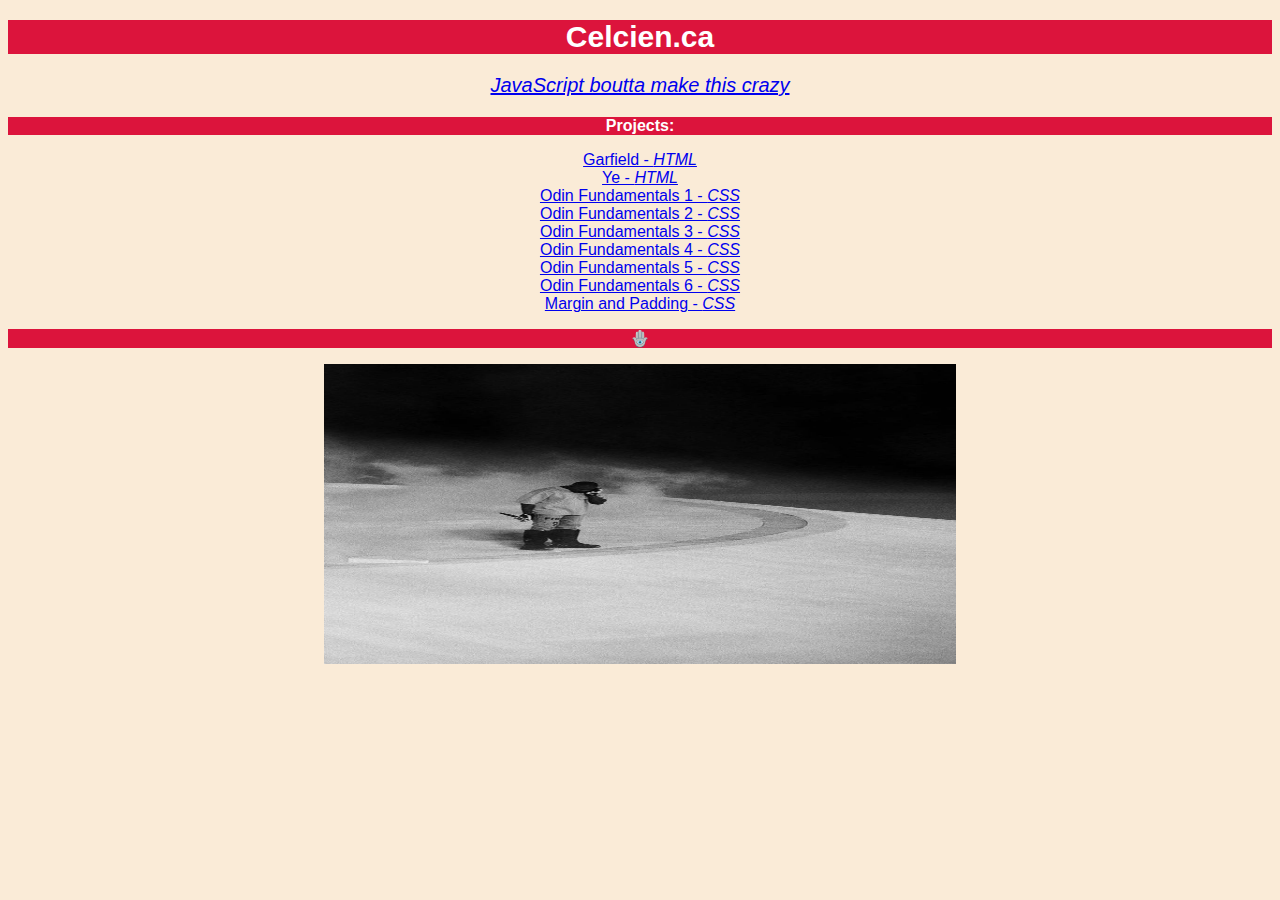
<file: index.html>
<!DOCTYPE html>
<html lang="en">
  <head>
    <link rel="stylesheet" href="style.css" />
    <meta charset="UTF-8">
    <meta http-equiv="X-UA-Compatible" content="IE=edge">
    <meta name="viewport" content="width=device-width, initial-scale=1.0">
    <title>celcien.ca</title>
  </head>
  <body>
    <h1>Celcien.ca</h1>
    <p class="status"><a href="Learning Time/index.html">JavaScript boutta make this crazy</a></p>
    <p class="sub-title">Projects:</p>
    <ul id="work-list">
      <li><a href="recipes/lasagna.html">Garfield - <i>HTML</i></a></li>
      <li><a href="recipes/ye.html">Ye - <i>HTML</i></a></li>
      <li><a href="css practice/01/index.html">Odin Fundamentals 1 - <i>CSS</i></a></li>
      <li><a href="css practice/02/index.html">Odin Fundamentals 2 - <i>CSS</i></a></li>
      <li><a href="css practice/03/index.html">Odin Fundamentals 3 - <i>CSS</i></a></li>
      <li><a href="css practice/04/index.html">Odin Fundamentals 4 - <i>CSS</i></a></li>
      <li><a href="css practice/05/index.html">Odin Fundamentals 5 - <i>CSS</i></a></li>
      <li><a href="css practice/06/index.html">Odin Fundamentals 6 - <i>CSS</i></a></li>
      <li><a href="css practice/07/index.html">Margin and Padding - <i>CSS</i></a></li>
    </ul>
    <p class="sub-title">🪬</p>
    <img src = "images/DONDA.jpeg" alt="Ye" class = "ye" width="168.75" height="300">
  </body>
</file>
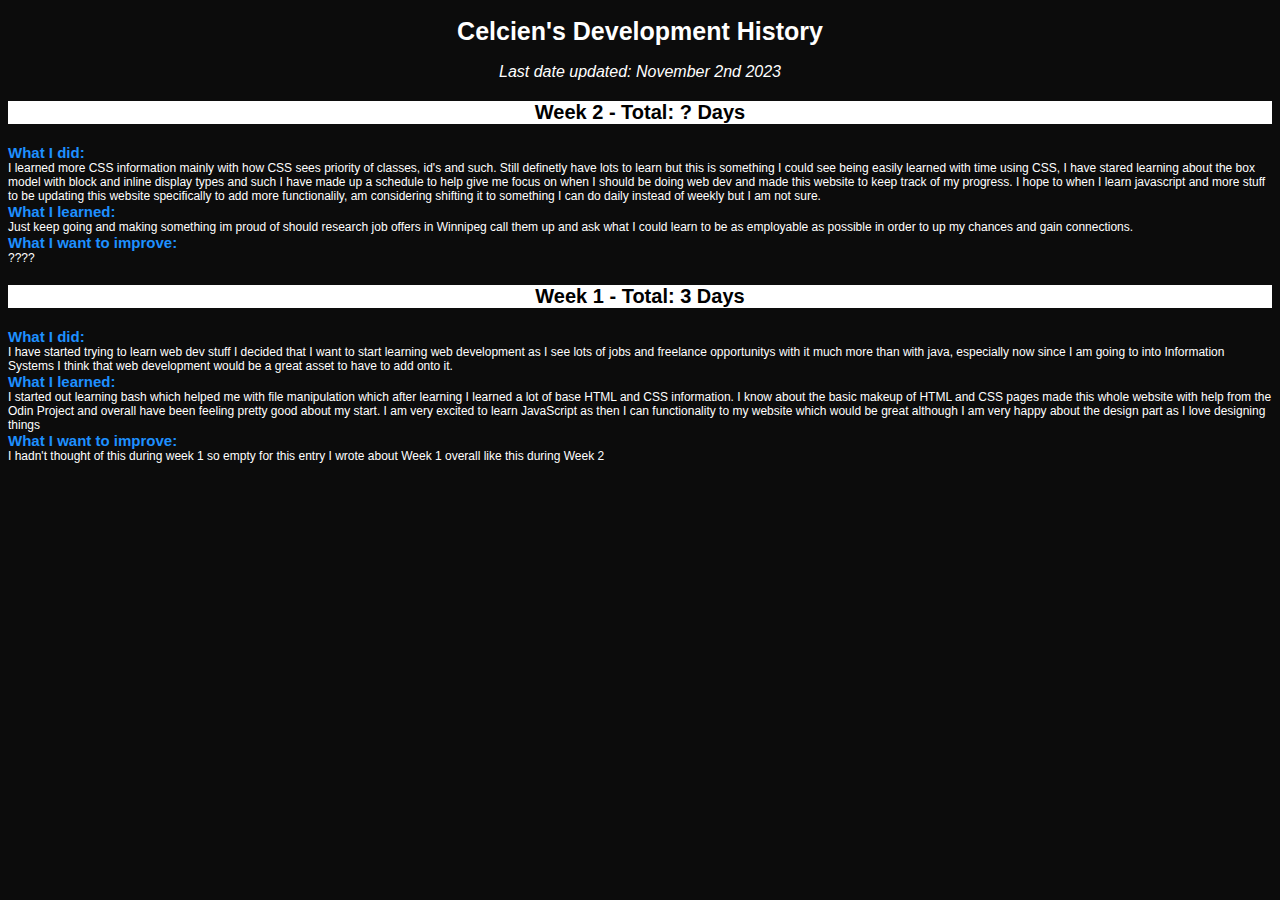
<file: Learning Time/index.html>
<!DOCTYPE html>
<html lang="en">
<head>
    <link rel = "stylesheet" href = "style.css" />
    <meta charset="UTF-8">
    <meta http-equiv="X-UA-Compatible" content="IE=edge">
    <meta name="viewport" content="width=device-width, initial-scale=1.0">
    <title>celcien.ca</title>
</head>
<body>
  <h1>Celcien's Development History</h1> 
  <h2><i>Last date updated: November 2nd 2023</i></h2>
  <p class = "sub-title">Week 2 - Total: ? Days</p>
  <p><span>What I did:</span>I learned more CSS information mainly with how CSS sees priority
    of classes, id's and such. Still definetly have lots to learn but this is 
    something I could see being easily learned with time using CSS, I have
    stared learning about the box model with block and inline display types and such I have made up
    a schedule to help give me focus on when I should be doing web dev and made
    this website to keep track of my progress. I hope to when I learn javascript and more stuff
    to be updating this website specifically to add more functionalily, am considering
    shifting it to something I can do daily instead of weekly but I am not sure.
    <span>What I learned:</span>Just keep going and making something im proud of
    should research job offers in Winnipeg call them up and ask what I could learn to be as
    employable as possible in order to up my chances and gain connections.
    <span>What I want to improve:</span> ????
  </p>
  <p class = "sub-title">Week 1 - Total: 3 Days</p>
  <p><span>What I did:</span>I have started trying to learn web dev stuff I decided that I want to
    start learning web development as I see lots of jobs and freelance opportunitys
    with it much more than with java, especially now since I am going to into Information
    Systems I think that web development would be a great asset to have to add onto it.
    <span>What I learned:</span> I started out learning bash which helped me with file manipulation
    which after learning I learned a lot of base HTML and CSS information. I know about the basic makeup 
    of HTML and CSS pages made this whole website with help from the Odin Project and overall have been
    feeling pretty good about my start. I am very excited to learn JavaScript as then I can functionality
    to my website which would be great although I am very happy about the design part as I love designing things
    <span>What I want to improve:</span>I hadn't thought of this during week 1 so empty for this entry I wrote
    about Week 1 overall like this during Week 2 
  </p>
  
</body>
</html>
</file>
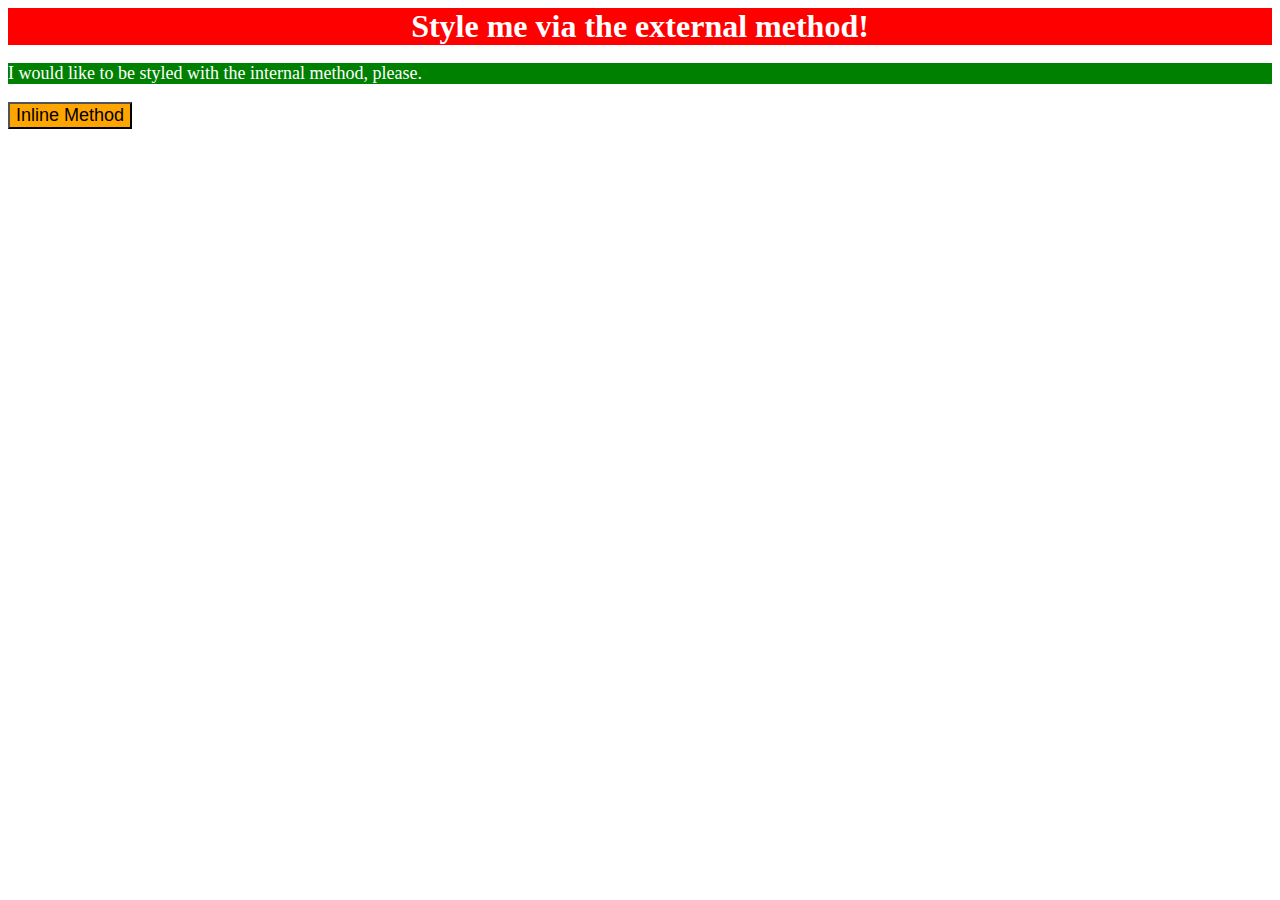
<file: css practice/01/index.html>
<!DOCTYPE html>
<html lang="en">
  <head>
    <link rel="stylesheet" href="style.css" />
    <meta charset="UTF-8">
    <meta http-equiv="X-UA-Compatible" content="IE=edge">
    <meta name="viewport" content="width=device-width, initial-scale=1.0">
    <title>Methods for Adding CSS</title>
    <style>
      p{
        background-color: green;
        color: white;
        font-size: 18px;
      }
    </style>
  </head>
  <body>
    <div>Style me via the external method!</div>
    <p>I would like to be styled with the internal method, please.</p>
    <button style = "background-color: orange; font-size: 18px;">Inline Method</button>
  </body>
</html>
</file>
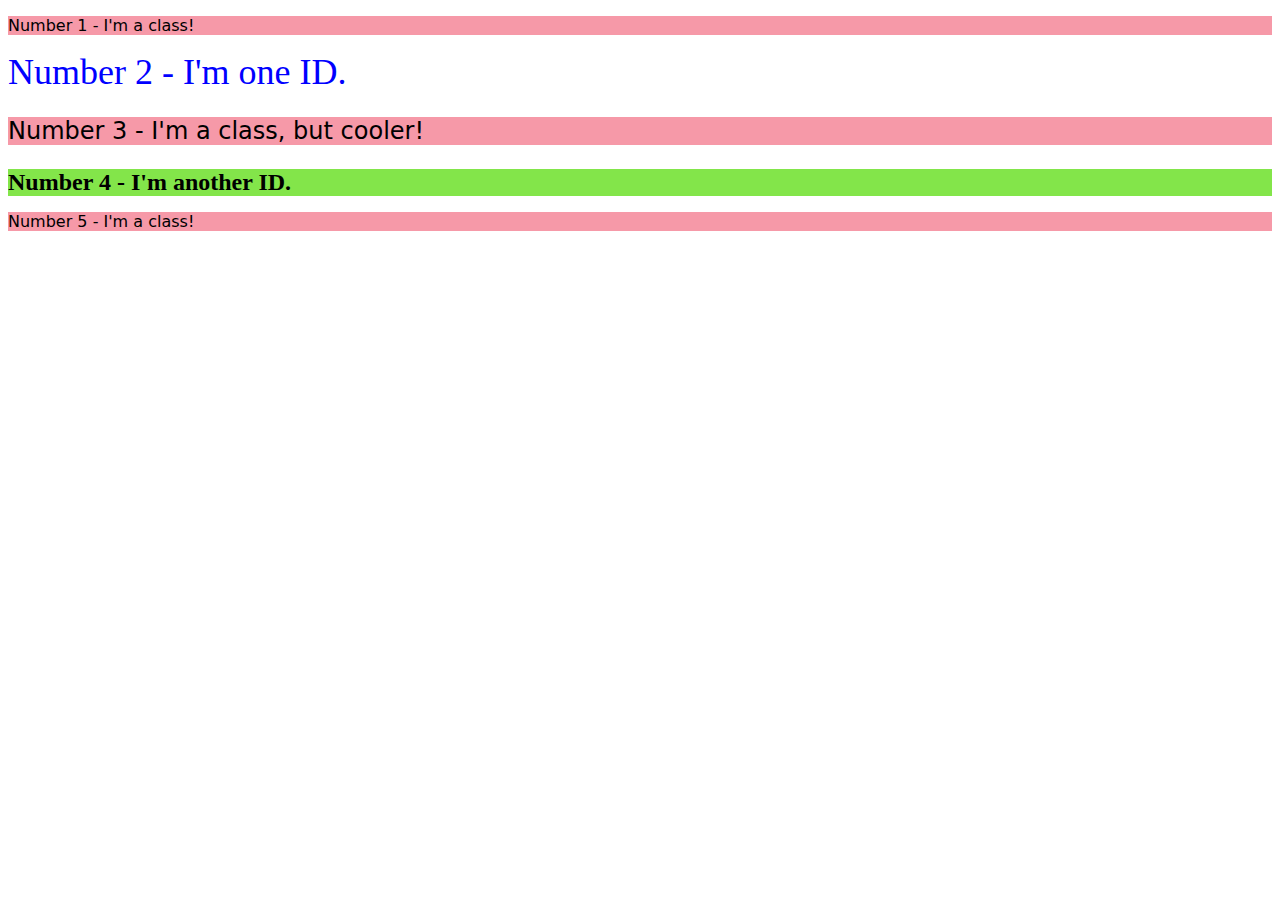
<file: css practice/02/index.html>
<!DOCTYPE html>
<html lang="en">
  <head>
    <meta charset="UTF-8">
    <meta http-equiv="X-UA-Compatible" content="IE=edge">
    <meta name="viewport" content="width=device-width, initial-scale=1.0">
    <title>Class and ID Selectors</title>
    <link rel="stylesheet" href="style.css">
  </head>
  <body>
    <p class = "odd">Number 1 - I'm a class!</p>
    <div id = "two">Number 2 - I'm one ID.</div>
    <p class = "odd change-font-size">Number 3 - I'm a class, but cooler!</p>
    <div id = "four" class = "change-font-size">Number 4 - I'm another ID.</div>
    <p class = "odd">Number 5 - I'm a class!</p>
  </body>
</html>
</file>
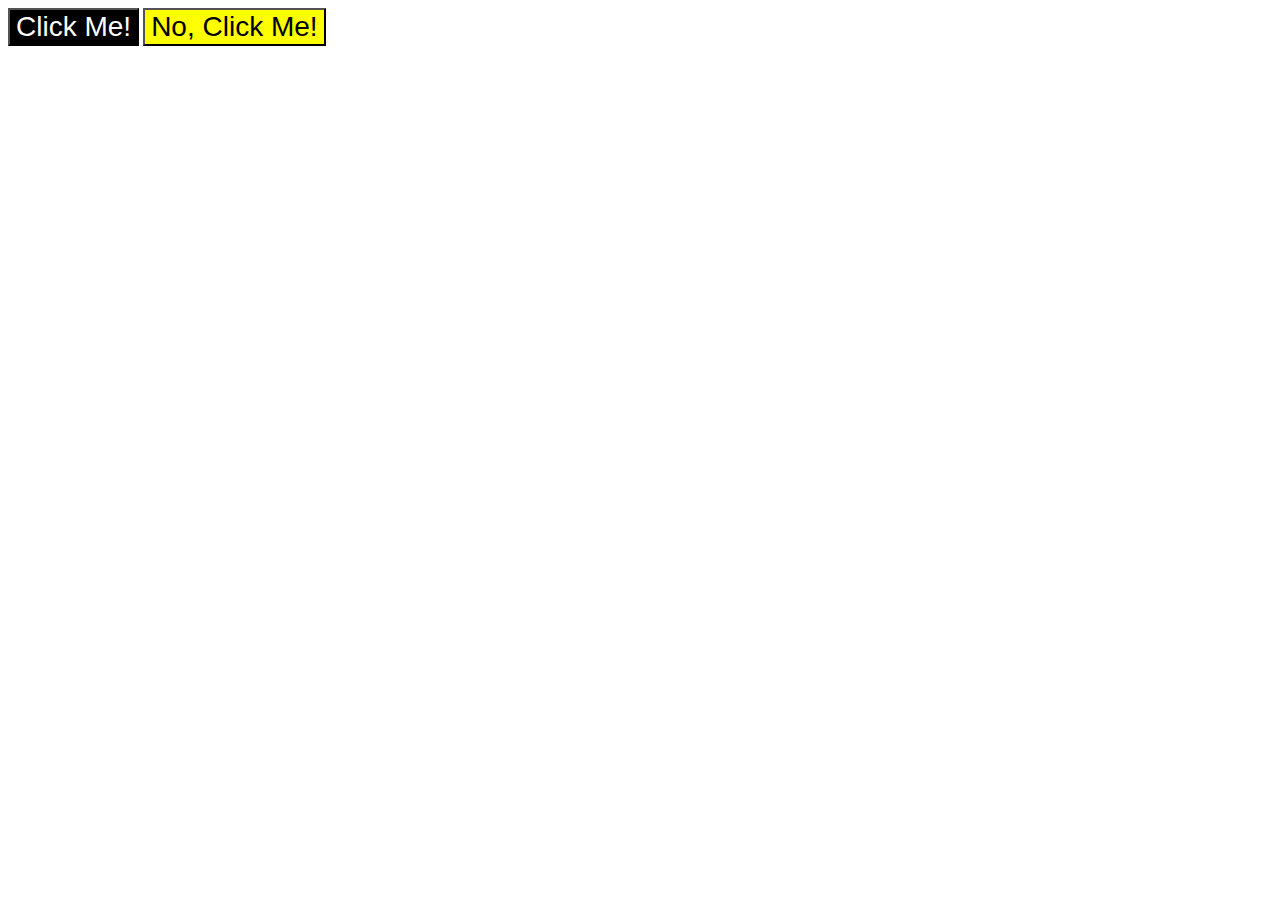
<file: css practice/03/index.html>
<!DOCTYPE html>
<html lang="en">
  <head>
    <meta charset="UTF-8">
    <meta http-equiv="X-UA-Compatible" content="IE=edge">
    <meta name="viewport" content="width=device-width, initial-scale=1.0">
    <title>Grouping Selectors</title>
    <link rel="stylesheet" href="style.css">
  </head>
  <body>
    <button class = "Yes">Click Me!</button>
    <button class = "No">No, Click Me!</button>
  </body>
</html>
</file>
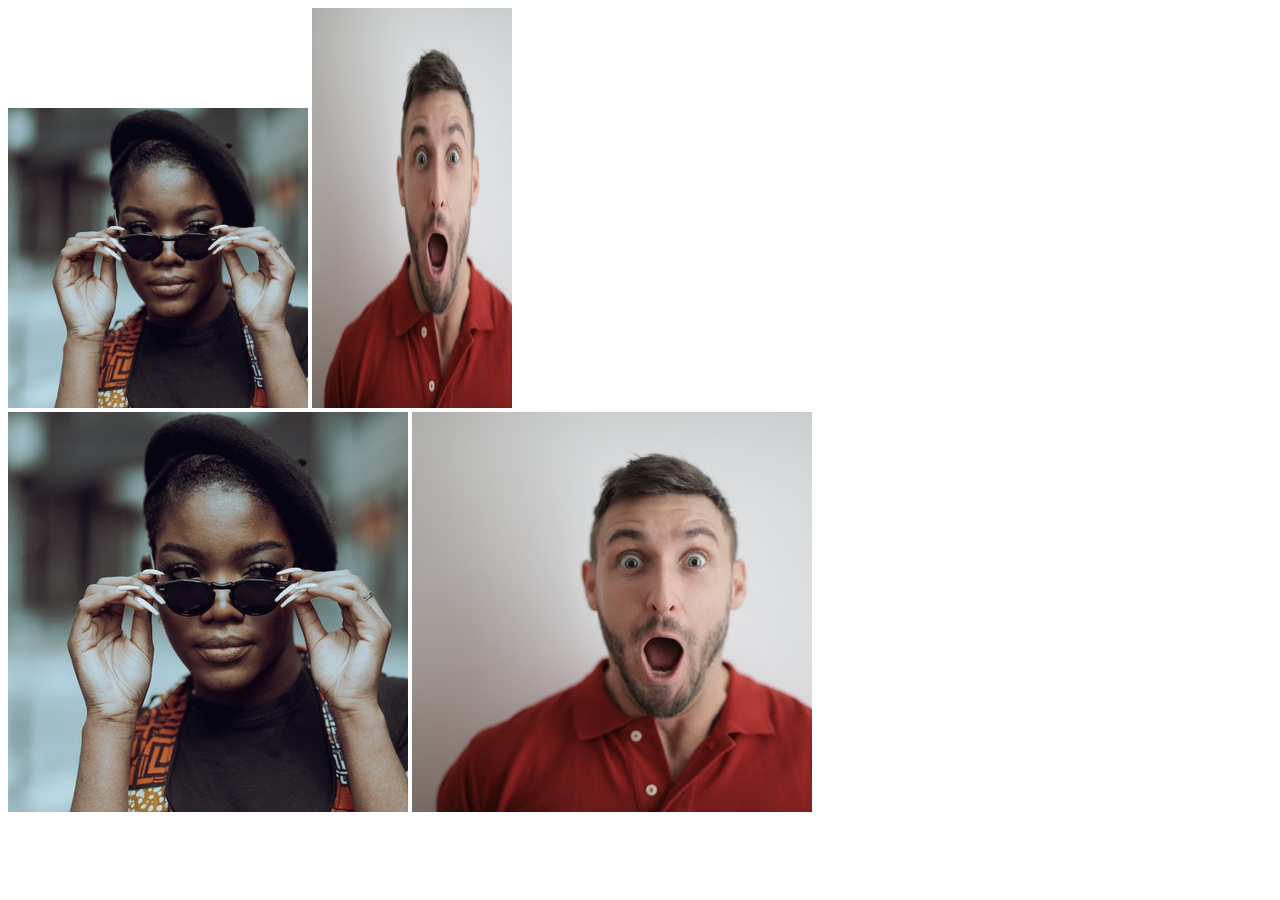
<file: css practice/04/index.html>
<!DOCTYPE html>
<html lang="en">
  <head>
    <meta charset="UTF-8">
    <meta http-equiv="X-UA-Compatible" content="IE=edge">
    <meta name="viewport" content="width=device-width, initial-scale=1.0">
    <title>Chaining Selectors</title>
    <link rel="stylesheet" href="style.css">
  </head>
  <body>
    <!-- Check image source path. Review Foundations lesson - Links and Images -->
    <!-- Use the classes BELOW this line -->
    <div>
      <img class="avatar proportioned" src="./Girl.jpg" alt="Woman with glasses">
      <img class="avatar distorted" src="./Guy.jpg" alt="Man with surprised expression">
    </div>
    <!-- Use the classes ABOVE this line -->
    <div>
      <img class="original proportioned" src="./Girl.jpg" alt="Woman with glasses">
      <img class="original distorted" src="./Guy.jpg" alt="Man with surprised expression">
    </div>
  </body>
</html>
</file>
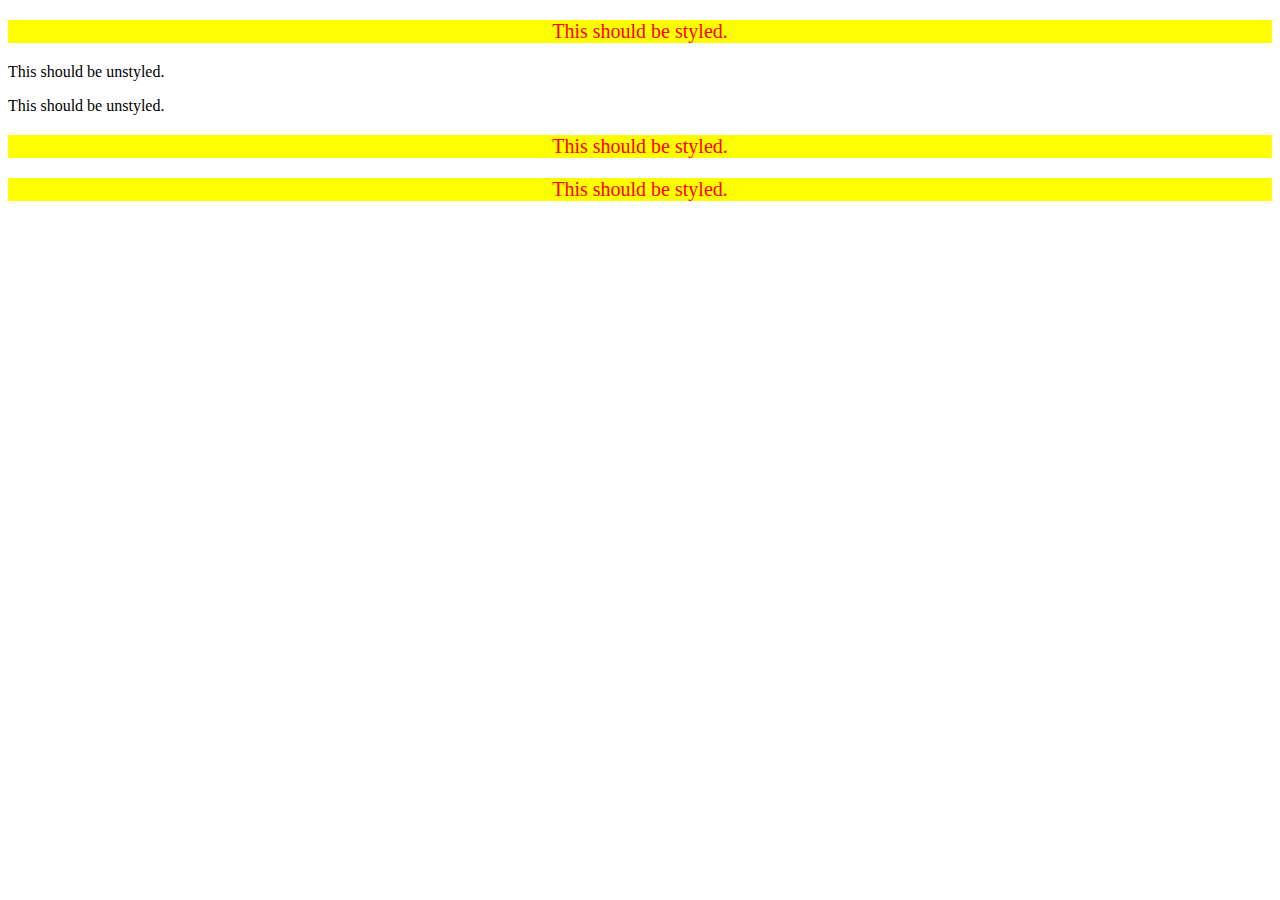
<file: css practice/05/index.html>
<!DOCTYPE html>
<html lang="en">
  <head>
    <meta charset="UTF-8">
    <meta http-equiv="X-UA-Compatible" content="IE=edge">
    <meta name="viewport" content="width=device-width, initial-scale=1.0">
    <title>Descendant Combinator</title>
    <link rel="stylesheet" href="style.css">
  </head>
  <body>
    <div class="container">
      <p class="text">This should be styled.</p>
    </div>
    <p class="text">This should be unstyled.</p>
    <p class="text">This should be unstyled.</p>
    <div class="container">
      <p class="text">This should be styled.</p>
      <p class="text">This should be styled.</p>
    </div>
  </body>
</html>
</file>
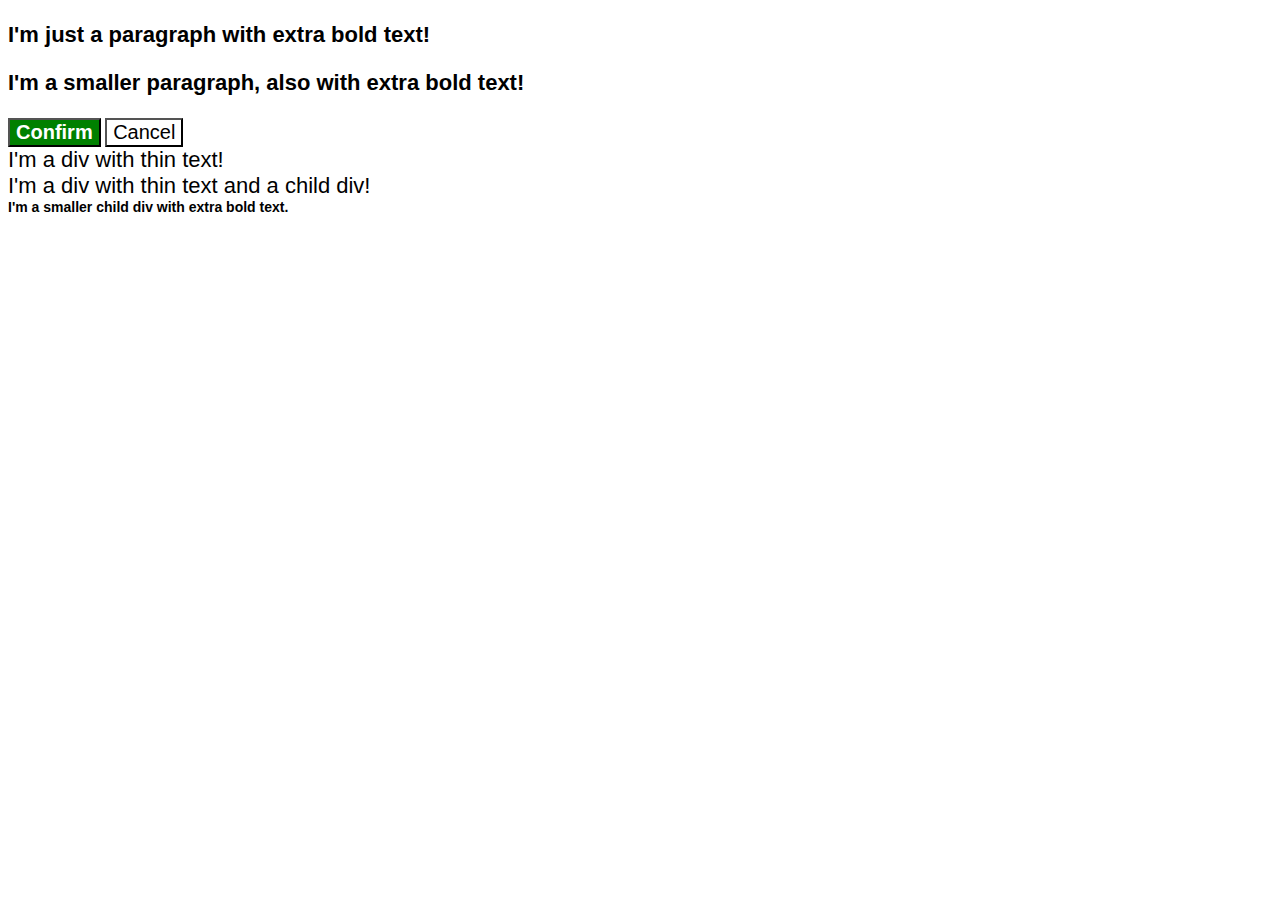
<file: css practice/06/index.html>
<!DOCTYPE html>
<html lang="en">
  <head>
    <meta charset="UTF-8">
    <meta http-equiv="X-UA-Compatible" content="IE=edge">
    <meta name="viewport" content="width=device-width, initial-scale=1.0">
    <title>Fix the Cascade</title>
    <link rel="stylesheet" href="style.css">
  </head>
  <body>
    <p class="para">I'm just a paragraph with extra bold text!</p>
    <p class="para small-para">I'm a smaller paragraph, also with extra bold text!</p>

    <button id="confirm-button" class="button confirm">Confirm</button>
    <button id="cancel-button" class="button cancel">Cancel</button>

    <div class="text">I'm a div with thin text!</div>
    <div class="text">I'm a div with thin text and a child div!
      <div class="text child">I'm a smaller child div with extra bold text.</div>
    </div>
  </body>
</html>
</file>
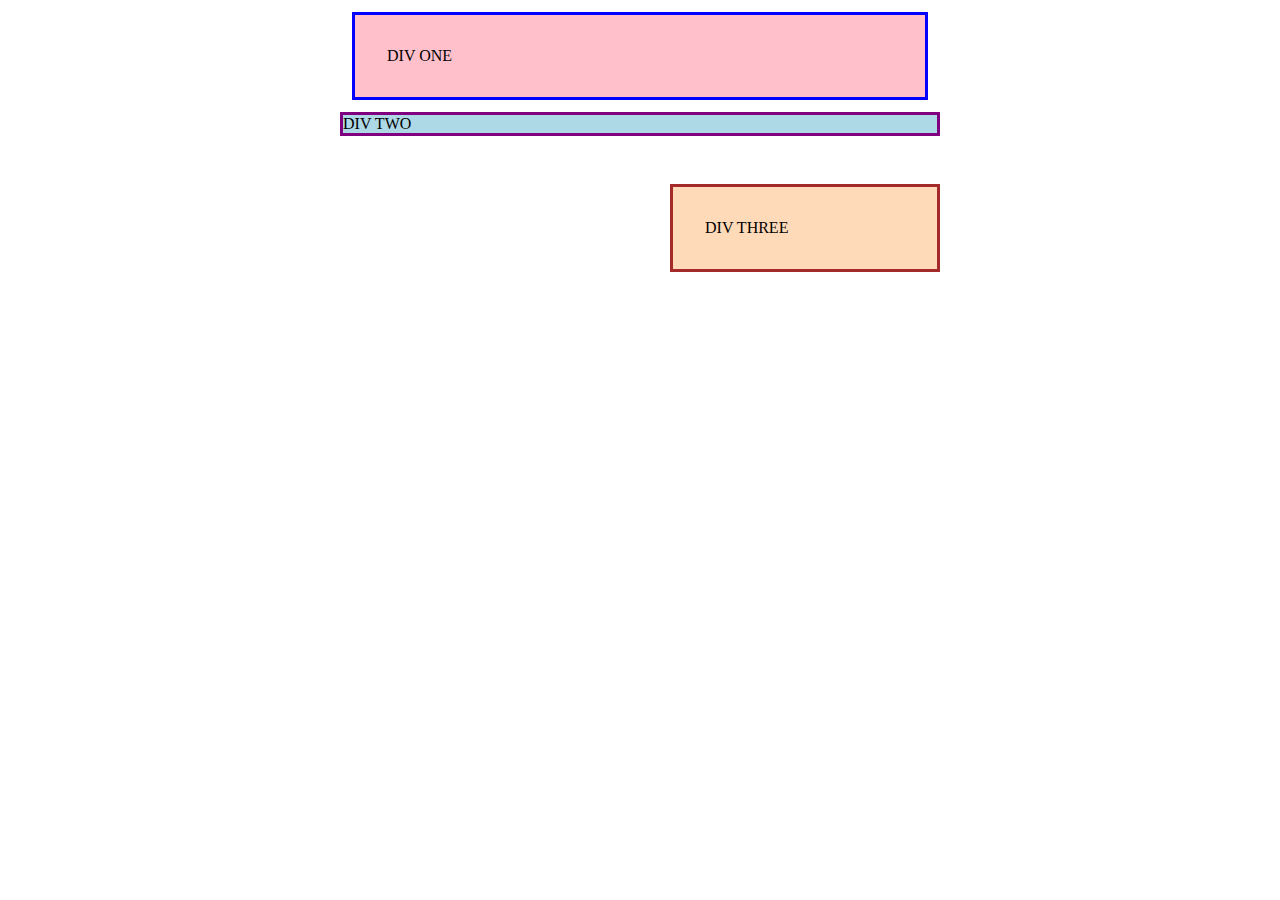
<file: css practice/07/index.html>
<!DOCTYPE html>
<html lang="en">
  <head>
    <meta charset="UTF-8">
    <meta http-equiv="X-UA-Compatible" content="IE=edge">
    <meta name="viewport" content="width=device-width, initial-scale=1.0">
    <title>Margin and Padding exercise</title>
    <link rel="stylesheet" href="style.css">
  </head>
  <body>
    <div class="one">
      DIV ONE
    </div>
    <div class="two">
      DIV TWO
    </div>
    <div class="three">
      DIV THREE
    </div>
  </body>
</html>
</file>
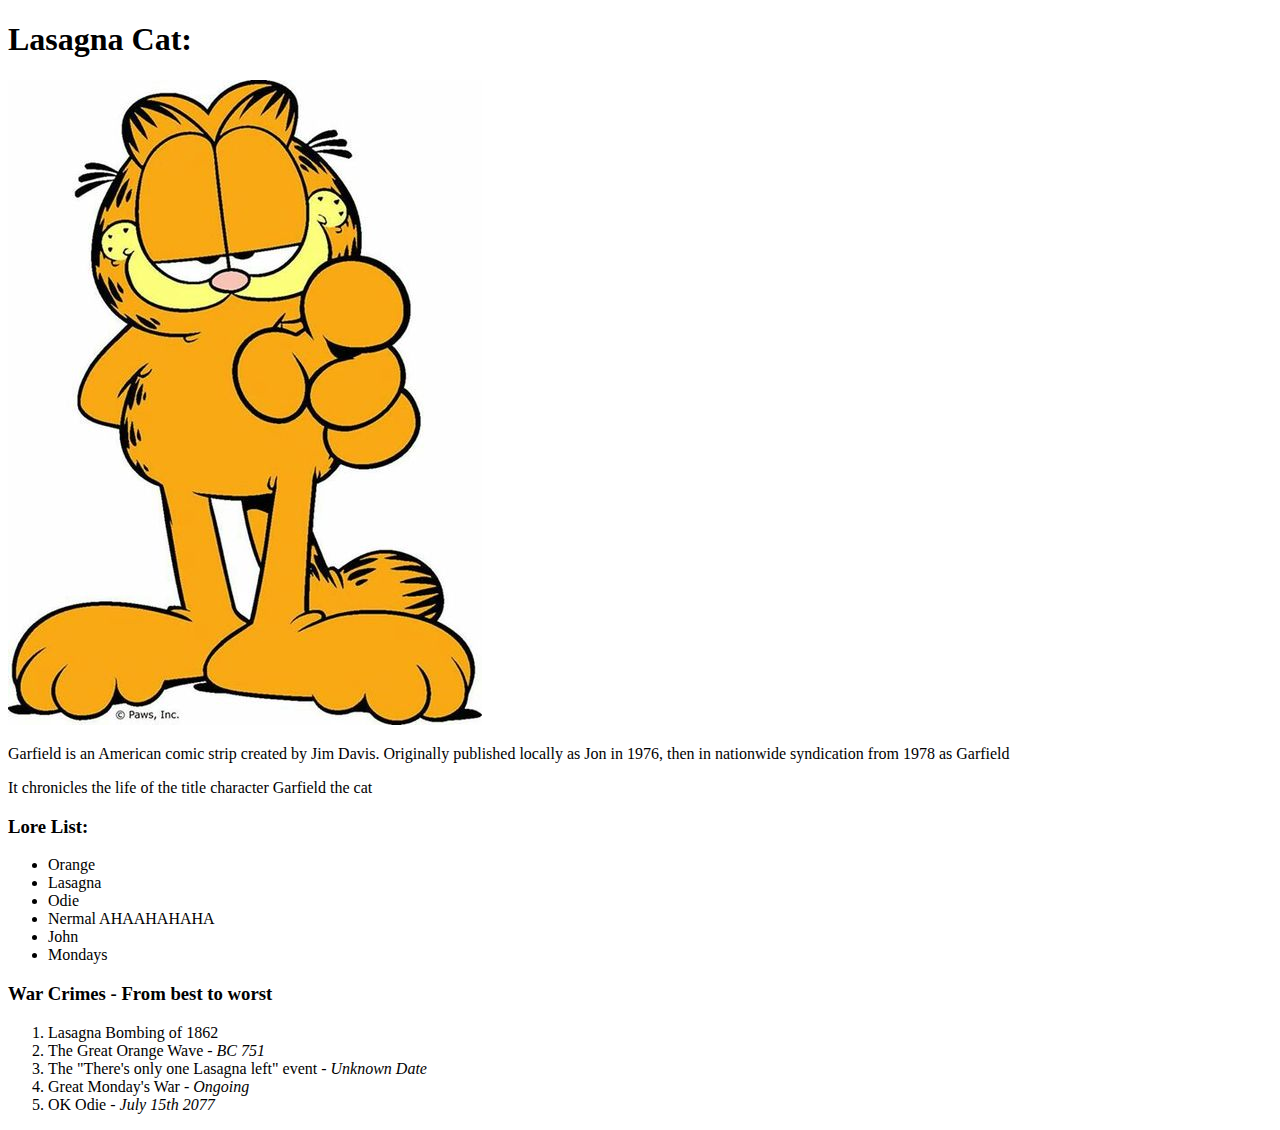
<file: recipes/lasagna.html>
<!DOCTYPE html>
<html lang="en">
  <head>
    <meta charset="UTF-8">
    <meta http-equiv="X-UA-Compatible" content="IE=edge">
    <meta name="viewport" content="width=device-width, initial-scale=1.0">
    <title>celcien.ca</title>
  </head>
  <body>
    <h1>Lasagna Cat:</h1>
    <img src = "../images/garfield.jpeg" alt="uh oh" height="645" width="474">
    <p> Garfield is an American comic strip created by Jim Davis. 
        Originally published locally as Jon in 1976, then in 
        nationwide syndication from 1978 as Garfield</p>

    <p> It chronicles the life of the title character 
        Garfield the cat</p>

    <h3>Lore List:</h3>
    <ul>
      <li>Orange</li>
      <li>Lasagna</li>
      <li>Odie</li>
      <li>Nermal AHAAHAHAHA</li>
      <li>John</li>
      <li>Mondays</li>
    </ul>

    <h3>War Crimes - From best to worst</h3>
    <ol>
      <li>Lasagna Bombing of 1862</li>
      <li>The Great Orange Wave - <i>BC 751</i> </li>
      <li>The "There's only one Lasagna left" event - <i>Unknown Date</i> </li>
      <li>Great Monday's War - <i>Ongoing</i> </li>
      <li>OK Odie - <i>July 15th 2077</i> </li>
    </ol>
  </body>
</html>
</file>
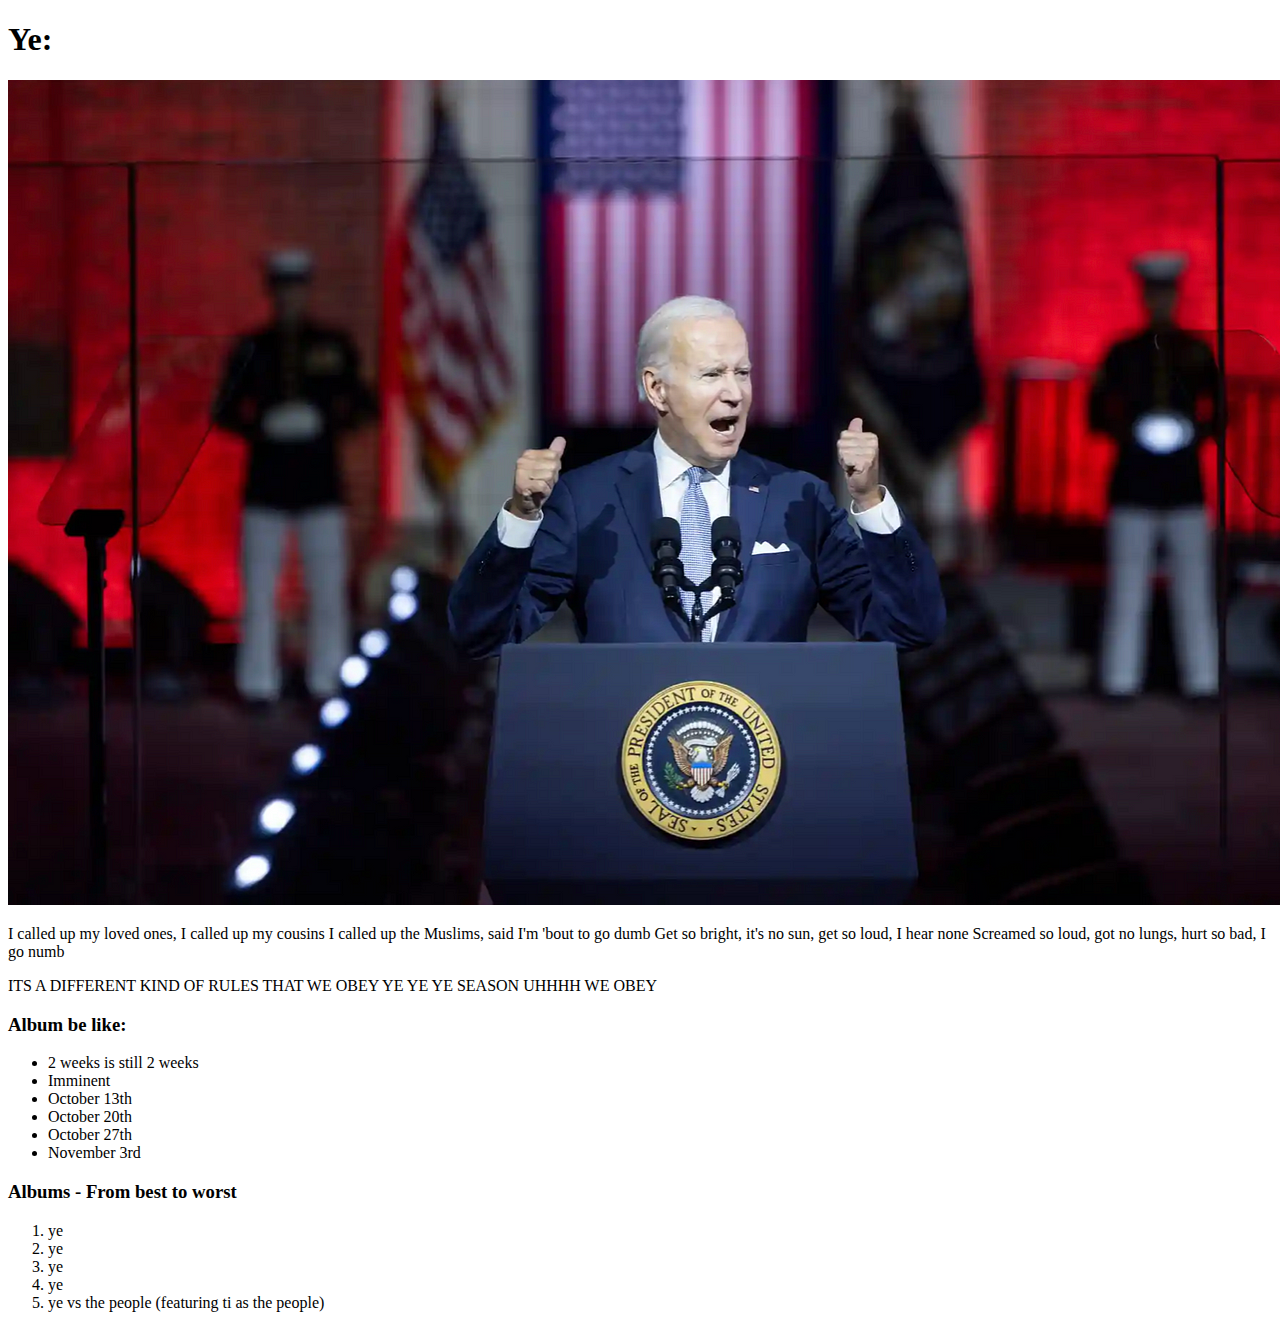
<file: recipes/ye.html>
<!DOCTYPE html>
<html lang="en">
  <head>
    <meta charset="UTF-8">
    <meta http-equiv="X-UA-Compatible" content="IE=edge">
    <meta name="viewport" content="width=device-width, initial-scale=1.0">
    <title>celcien.ca</title>
  </head>
  <body>
    <h1>Ye:</h1>
    <img src = "../images/darkbrandon.png" alt="uh oh" height="825" width="1400">
    <p>I called up my loved ones, I called up my cousins
        I called up the Muslims, said I'm 'bout to go dumb
        Get so bright, it's no sun, get so loud, I hear none
        Screamed so loud, got no lungs, hurt so bad, I go numb </p>

    <p> ITS A DIFFERENT KIND OF RULES THAT WE OBEY
        YE YE YE SEASON UHHHH WE OBEY
    </p>

    <h3>Album be like:</h3>
    <ul>
      <li>2 weeks is still 2 weeks</li>
      <li>Imminent</li>
      <li>October 13th</li>
      <li>October 20th</li>
      <li>October 27th</li>
      <li>November 3rd</li>
    </ul>

    <h3>Albums - From best to worst</h3>
    <ol>
      <li>ye</li>
      <li>ye</li>
      <li>ye</li>
      <li>ye</li>
      <li>ye vs the people (featuring ti as the people)</li>
    </ol>
  </body>
</html>
</file>
<file: style.css>
body {
    background-color: antiquewhite;
    font-family: 'Segoe UI', Tahoma, Geneva, Verdana, sans-serif;
}

h1 {
    text-align: center;
    font-weight: bold;
    color: white;
    font-size: 30px;
    background-color: crimson;
}
.status{
    text-align: center;
    color: black;
    font-size: 20px;
    font-style: italic;
}
.sub-title{
    text-align: center;
    background-color: crimson;
    color: white;
    font-weight: bold;
}
ul{
    padding-left: 0;
    text-align: center;
    list-style-type: none;
}
.ye{
    display: block;
    margin-left: auto;
    margin-right: auto;
    width: 50%;
}
</file>
<file: Learning Time/style.css>
*{
    font-family: Arial, Helvetica, sans-serif;
}
body{
    background-color:rgb(12, 12, 12);
}
p{
    font-size: 12px;
    color:white;
}
h1{
    font-size: 25px;
    font-weight: bold;
    color:white;
    text-align: center;
}
h2{
    text-align: center;
    color: white;
    font-weight: 25;
    font-size: 16px;
}
.sub-title{
    font-size: 20px;
    font-weight: bold;
    color: black;
    background-color: white;
    text-align: center;
}
span{
    display: block;
    font-weight: bold;
    font-size: 15px;
    color:dodgerblue;
}
</file>
<file: css practice/01/style.css>
/*Style Sheet for Odin Project Practice 1*/
div{
    background-color: red;
    font-size: 32px;
    font-weight: bold;
    text-align: center;
    color: white;
}
</file>
<file: css practice/02/style.css>
/*Style Sheet for Odin Project Practice 2*/
.odd{
    background-color: rgb(246, 153, 168);
    font-family: Verdana, 'DejaVu Sans', sans-serif;
}
.change-font-size{
    font-size: 24px;
}

#two{
    color: #0000ff;
    font-size: 36px;
}
#four{
    background-color: rgb(131, 229, 74);
    font-weight: bold;
}
</file>
<file: css practice/03/style.css>
.No, 
.Yes{
    font-size: 28px;
    font-family: Helvetica, 'Times New Roman', sans-serif;
}
.Yes{
    background-color: black;
    color: white;
}
.No{
    background-color: yellow;
}
</file>
<file: css practice/04/style.css>
/* Add CSS Styling */
.avatar.proportioned{
    width: 300px;
    height: auto;
}
.avatar.distorted{
    width: 200px;
    height: 400px;
}
</file>
<file: css practice/05/style.css>
.container .text{
    background-color: yellow;
    color: red;
    font-size: 20px;
    text-align: center;
}
</file>
<file: css practice/06/style.css>
body {
  font-family: Arial, Helvetica, sans-serif;
}

.para,
.small-para {
  color: hsl(0, 0%, 0%);
  font-weight: 800;
}

.small-para {
  font-size: 14px;
  font-weight: 800;
}

.para {
  font-size: 22px;
}

#confirm-button {
  background: green;
  color: white;
  font-weight: bold;
} 

.button {
  background-color: rgb(255, 255, 255);
  color: rgb(0, 0, 0);
  font-size: 20px;
}

.text .child {
  color: rgb(0, 0, 0);
  font-weight: 800;
  font-size: 14px;
}

div.text {
  color: rgb(0, 0, 0);
  font-size: 22px;
  font-weight: 100;
}
</file>
<file: css practice/07/style.css>
body {
  max-width: 600px;
  margin: 0 auto;
}

.one {
  background: pink;
  border: 3px solid blue;
  /* CHANGE ME */
  padding: 32px;
  margin: 12px;
}

.two {
  background: lightblue;
  border: 3px solid purple;
  /* CHANGE ME */
  margin-bottom: 48px;
}

.three {
  background: peachpuff;
  border: 3px solid brown;
  width: 200px;
  /* CHANGE ME */
  padding: 32px;
  margin-left: auto;
}
</file>
